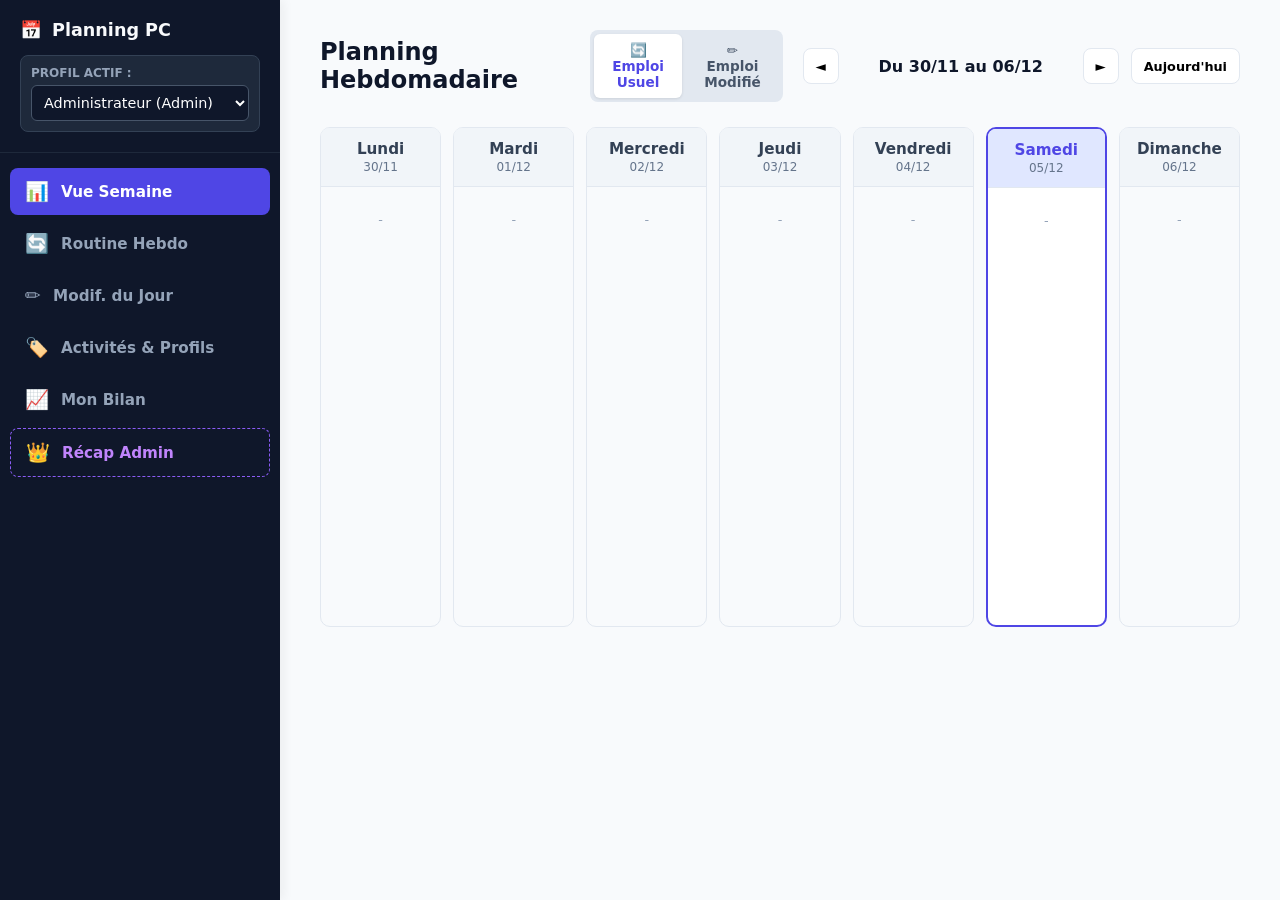
<file: index.html>
<!DOCTYPE html>
<html lang="fr">
<head>
  <meta charset="UTF-8">
  <meta name="viewport" content="width=device-width, initial-scale=1.0">
  <title>Gestionnaire d'Emploi du Temps - Multi-Profils & Admin</title>
  <link rel="stylesheet" href="style.css">
</head>
<body>

  <div class="app-container">

    <!-- BARRE LATÉRALE DE NAVIGATION -->
    <aside class="sidebar">
      <div class="sidebar-header">
        <h1><span>📅</span> Planning PC</h1>
        
        <div class="profile-switcher">
          <label>Profil Actif :</label>
          <select id="active-profile-select"></select>
        </div>
      </div>

      <nav class="sidebar-nav">
        <button id="nav-week" class="active" onclick="switchTab('week', this)"><span>📊</span> Vue Semaine</button>
        <button id="nav-routine" onclick="switchTab('routine', this)"><span>🔄</span> Routine Hebdo</button>
        <button id="nav-daily" onclick="switchTab('daily', this)"><span>✏️</span> Modif. du Jour</button>
        <button id="nav-activities" onclick="switchTab('activities', this)"><span>🏷️</span> Activités & Profils</button>
        <button id="nav-recap" onclick="switchTab('recap', this)"><span>📈</span> Mon Bilan</button>
        <button id="nav-admin-btn" class="nav-admin" onclick="switchTab('admin', this)" style="display:none;"><span>👑</span> Récap Admin</button>
      </nav>
    </aside>

    <!-- CONTENU PRINCIPAL -->
    <main class="main-content">

      <!-- VUE 1 : CALENDRIER SEMAINE -->
      <section id="view-week" class="view active">
        <div class="view-header">
          <h2>Planning Hebdomadaire</h2>
          
          <div style="display: flex; gap: 20px; align-items: center;">
            <div class="switch-tabs">
              <button id="week-mode-usuel" class="active" onclick="setWeeklyMode('usuel')">🔄 Emploi Usuel</button>
              <button id="week-mode-modifie" onclick="setWeeklyMode('modifie')">✏️ Emploi Modifié</button>
            </div>

            <div class="week-nav">
              <button onclick="changeWeek(-7)">◄</button>
              <div class="week-label" id="week-display-label">Semaine du ...</div>
              <button onclick="changeWeek(7)">►</button>
              <button onclick="resetToCurrentWeek()" style="width:auto; padding:0 12px; font-size:0.8rem;">Aujourd'hui</button>
            </div>
          </div>
        </div>

        <div class="weekly-grid-pc" id="weekly-grid-container"></div>
      </section>

      <!-- VUE 2 : ÉDITION ROUTINE -->
      <section id="view-routine" class="view">
        <div class="view-header">
          <h2>Gestion de la Routine (Semaine Type)</h2>
        </div>

        <div class="grid-2">
          <div class="card">
            <h3>Nouveau Créneau Usuel</h3>
            <div class="form-group">
              <label>Jour de la semaine :</label>
              <select id="routine-day">
                <option value="0">Lundi</option>
                <option value="1">Mardi</option>
                <option value="2">Mercredi</option>
                <option value="3">Jeudi</option>
                <option value="4">Vendredi</option>
                <option value="5">Samedi</option>
                <option value="6">Dimanche</option>
              </select>
            </div>
            <div class="form-row">
              <div class="form-group">
                <label>Heure Début :</label>
                <input type="time" id="routine-start" value="08:00">
              </div>
              <div class="form-group">
                <label>Heure Fin :</label>
                <input type="time" id="routine-end" value="12:00">
              </div>
            </div>
            <div class="form-group">
              <label>Activité :</label>
              <select id="routine-activity"></select>
            </div>
            <button class="btn" onclick="addRoutineSlot()">Ajouter à la Routine</button>
          </div>

          <div class="card">
            <div style="display: flex; justify-content: space-between; align-items: center; margin-bottom: 15px;">
              <h3 style="margin: 0; border: none;">Routine Enregistrée</h3>
              <select id="filter-routine-day" onchange="renderRoutine()" style="width: auto;">
                <option value="0">Lundi</option>
                <option value="1">Mardi</option>
                <option value="2">Mercredi</option>
                <option value="3">Jeudi</option>
                <option value="4">Vendredi</option>
                <option value="5">Samedi</option>
                <option value="6">Dimanche</option>
              </select>
            </div>
            <div id="routine-list"></div>
          </div>
        </div>
      </section>

      <!-- VUE 3 : ÉDITION JOUR -->
      <section id="view-daily" class="view">
        <div class="view-header">
          <h2>Modifications Ponctuelles du Jour</h2>
        </div>

        <div class="grid-2">
          <div class="card">
            <h3>Ajouter une Modification</h3>
            <div class="form-group">
              <label>Date ciblée :</label>
              <input type="date" id="daily-date" onchange="renderDailyView()">
            </div>
            <div class="form-row">
              <div class="form-group">
                <label>Heure Début :</label>
                <input type="time" id="mod-start" value="09:00">
              </div>
              <div class="form-group">
                <label>Heure Fin :</label>
                <input type="time" id="mod-end" value="11:00">
              </div>
            </div>
            <div class="form-group">
              <label>Activité de remplacement :</label>
              <select id="mod-activity"></select>
            </div>
            <div class="form-group">
              <label>Note / Motif :</label>
              <input type="text" id="mod-note" placeholder="ex: RDV pro, Congé...">
            </div>
            <button class="btn" onclick="addOverride()">Appliquer la Modification</button>
          </div>

          <div class="card">
            <h3>Modifications Actives pour ce Jour</h3>
            <div id="daily-actual-list"></div>
          </div>
        </div>
      </section>

      <!-- VUE 4 : ACTIVITÉS & PROFILS -->
      <section id="view-activities" class="view">
        <div class="view-header">
          <h2>Paramètres : Activités & Profils</h2>
        </div>

        <div class="grid-2">
          <div>
            <div class="card">
              <h3>Créer un Profil</h3>
              <div class="form-group">
                <label>Nom du profil :</label>
                <input type="text" id="new-profile-name" placeholder="ex: Jean, Marie...">
              </div>
              <div class="form-group">
                <label>Rôle :</label>
                <select id="new-profile-role">
                  <option value="false">Utilisateur Standard</option>
                  <option value="true">Administrateur</option>
                </select>
              </div>
              <button class="btn" onclick="addProfile()">Créer le Profil</button>
            </div>

            <div class="card">
              <h3>Profils Existants</h3>
              <div id="profiles-list"></div>
            </div>
          </div>

          <div>
            <div class="card">
              <h3>Nouvelle Activité (Globale)</h3>
              <div class="form-group">
                <label>Nom de l'activité :</label>
                <input type="text" id="act-name" placeholder="ex: Travail, Sport...">
              </div>
              <div class="form-group">
                <label>Couleur du bloc :</label>
                <input type="color" id="act-color" value="#4f46e5" style="height: 40px; cursor: pointer;">
              </div>
              <button class="btn" onclick="addActivity()">Ajouter l'Activité</button>
            </div>

            <div class="card">
              <h3>Liste des Activités</h3>
              <div id="activities-list"></div>
            </div>
          </div>
        </div>
      </section>

      <!-- VUE 5 : RÉCAPITULATIF INDIVIDUEL -->
      <section id="view-recap" class="view">
        <div class="view-header">
          <h2>Mon Récapitulatif Personnel</h2>
          <div class="switch-tabs">
            <button id="tab-btn-log" class="active" onclick="switchSubTab('log')">📋 Journal</button>
            <button id="tab-btn-stats" onclick="switchSubTab('stats')">📊 Bilan d'Heures</button>
          </div>
        </div>

        <div id="subtab-log">
          <div class="card">
            <h3>Historique de mes modifications</h3>
            <div id="overrides-log-list"></div>
          </div>
        </div>

        <div id="subtab-stats" style="display: none;">
          <div class="card">
            <div style="display: flex; justify-content: space-between; align-items: center; margin-bottom: 15px;">
              <h3 style="margin: 0; border: none;">Volume d'Heures Mensuel</h3>
              <div style="display: flex; align-items: center; gap: 10px;">
                <label style="margin: 0;">Mois :</label>
                <input type="month" id="stats-month" onchange="renderStats()" style="width: auto;">
              </div>
            </div>

            <table>
              <thead>
                <tr>
                  <th>Activité</th>
                  <th>Temps Normal</th>
                  <th>Temps Effectif</th>
                  <th>Écart</th>
                </tr>
              </thead>
              <tbody id="stats-table-body"></tbody>
            </table>
          </div>
        </div>
      </section>

      <!-- VUE 6 : ADMIN -->
      <section id="view-admin" class="view">
        <div class="view-header">
          <h2>👑 Tableau de Bord Administrateur</h2>
          <div style="display: flex; align-items: center; gap: 10px;">
            <label style="margin: 0; font-weight: 700;">Mois d'analyse :</label>
            <input type="month" id="admin-stats-month" onchange="renderAdminView()" style="width: auto;">
          </div>
        </div>

        <div class="card">
          <h3>Récapitulatif Global des Profils</h3>
          <p style="font-size:0.85rem; color:var(--text-light); margin-bottom:15px;">
            Cliquez sur la ligne d'un profil pour dérouler le détail par activité.
          </p>

          <table>
            <thead>
              <tr>
                <th>Profil</th>
                <th>Rôle</th>
                <th>Heures en + (Total)</th>
                <th>Heures en - (Total)</th>
                <th>Différence Nette</th>
                <th style="text-align: right;">Action</th>
              </tr>
            </thead>
            <tbody id="admin-table-body"></tbody>
          </table>
        </div>
      </section>

    </main>
  </div>

  <!-- Charger le script principal ES Module -->
  <script type="module" src="js/app.js"></script>
</body>
</html>
</file>
<file: style.css>
:root {
  --primary: #4f46e5;
  --primary-hover: #4338ca;
  --bg: #f8fafc;
  --sidebar-bg: #0f172a;
  --card-bg: #ffffff;
  --text: #334155;
  --text-light: #64748b;
  --border: #e2e8f0;
  --highlight: #f59e0b;
  --highlight-bg: #fffbe6;
  --danger: #ef4444;
  --danger-hover: #dc2626;
  --success: #10b981;
  --admin-badge: #8b5cf6;
}

* { box-sizing: border-box; margin: 0; padding: 0; font-family: 'Segoe UI', system-ui, -apple-system, sans-serif; }
body { background-color: var(--bg); color: var(--text); min-height: 100vh; display: flex; }

.app-container { display: flex; width: 100vw; min-height: 100vh; }

/* SIDEBAR */
aside.sidebar {
  width: 280px;
  background: var(--sidebar-bg);
  color: white;
  display: flex;
  flex-direction: column;
  flex-shrink: 0;
  box-shadow: 4px 0 10px rgba(0,0,0,0.05);
}
.sidebar-header { padding: 20px; border-bottom: 1px solid #1e293b; }
.sidebar-header h1 { font-size: 1.1rem; font-weight: 700; color: #f8fafc; display: flex; align-items: center; gap: 10px; margin-bottom: 15px; }

.profile-switcher { background: #1e293b; padding: 10px; border-radius: 8px; border: 1px solid #334155; }
.profile-switcher label { display: block; font-size: 0.75rem; color: #94a3b8; text-transform: uppercase; font-weight: 700; margin-bottom: 5px; }
.profile-switcher select { background: #0f172a; color: white; border: 1px solid #475569; border-radius: 6px; padding: 8px; font-size: 0.9rem; width: 100%; cursor: pointer; }

nav.sidebar-nav { display: flex; flex-direction: column; padding: 15px 10px; gap: 5px; flex: 1; }
nav.sidebar-nav button {
  display: flex;
  align-items: center;
  gap: 12px;
  padding: 12px 15px;
  border: none;
  background: transparent;
  color: #94a3b8;
  border-radius: 8px;
  font-size: 0.95rem;
  font-weight: 600;
  cursor: pointer;
  text-align: left;
  transition: all 0.2s ease;
}
nav.sidebar-nav button:hover { background: #1e293b; color: #f8fafc; }
nav.sidebar-nav button.active { background: var(--primary); color: white; }
nav.sidebar-nav button.nav-admin { border: 1px dashed var(--admin-badge); color: #c084fc; }
nav.sidebar-nav button.nav-admin.active { background: var(--admin-badge); color: white; border: none; }
nav.sidebar-nav button span { font-size: 1.2rem; }

/* MAIN CONTENT */
main.main-content { flex: 1; padding: 30px 40px; overflow-y: auto; max-width: 1600px; }

.view { display: none; }
.view.active { display: block; }

.view-header { display: flex; justify-content: space-between; align-items: center; margin-bottom: 25px; }
.view-header h2 { font-size: 1.5rem; font-weight: 700; color: #0f172a; }

.grid-2 { display: grid; grid-template-columns: 360px 1fr; gap: 25px; }
.card { background: var(--card-bg); border-radius: 12px; padding: 20px; box-shadow: 0 1px 3px rgba(0,0,0,0.05); border: 1px solid var(--border); margin-bottom: 20px; }
.card h3 { font-size: 1.1rem; margin-bottom: 15px; color: #0f172a; border-bottom: 1px solid var(--border); padding-bottom: 10px; }

.form-group { margin-bottom: 15px; }
.form-row { display: flex; gap: 12px; }
.form-row .form-group { flex: 1; }
label { display: block; font-size: 0.85rem; font-weight: 600; margin-bottom: 6px; color: #475569; }
input, select { width: 100%; padding: 10px 12px; border: 1px solid var(--border); border-radius: 8px; font-size: 0.95rem; background: #fff; color: var(--text); outline: none; }
input:focus, select:focus { border-color: var(--primary); box-shadow: 0 0 0 3px rgba(79, 70, 229, 0.1); }

.btn { background: var(--primary); color: white; border: none; padding: 11px 18px; border-radius: 8px; font-size: 0.9rem; font-weight: 600; cursor: pointer; transition: background 0.2s; display: inline-flex; align-items: center; justify-content: center; gap: 8px; width: 100%; }
.btn:hover { background: var(--primary-hover); }
.btn-sm { padding: 6px 12px; font-size: 0.8rem; width: auto; }
.btn-danger { background: var(--danger); color: white; border: none; padding: 5px 10px; font-size: 0.8rem; border-radius: 6px; cursor: pointer; }
.btn-danger:hover { background: var(--danger-hover); }

.switch-tabs { display: inline-flex; background: #e2e8f0; border-radius: 8px; padding: 4px; gap: 4px; }
.switch-tabs button { padding: 8px 16px; border: none; background: transparent; border-radius: 6px; font-size: 0.85rem; font-weight: 600; cursor: pointer; color: #475569; }
.switch-tabs button.active { background: white; color: var(--primary); box-shadow: 0 1px 3px rgba(0,0,0,0.1); }

/* WEEKLY CALENDAR */
.week-nav { display: flex; align-items: center; gap: 12px; }
.week-nav button { width: 36px; height: 36px; border-radius: 8px; border: 1px solid var(--border); background: white; font-weight: bold; cursor: pointer; }
.week-label { font-size: 1rem; font-weight: 700; color: #0f172a; min-width: 220px; text-align: center; }

.weekly-grid-pc { display: grid; grid-template-columns: repeat(7, 1fr); gap: 12px; margin-top: 15px; }
.day-column { background: #f8fafc; border-radius: 10px; border: 1px solid var(--border); min-height: 500px; display: flex; flex-direction: column; }
.day-column.is-today { border: 2px solid var(--primary); background: #fff; }
.day-header { background: #f1f5f9; padding: 12px; text-align: center; border-bottom: 1px solid var(--border); border-top-left-radius: 8px; border-top-right-radius: 8px; }
.day-column.is-today .day-header { background: #e0e7ff; color: var(--primary); }
.day-name { font-weight: 700; font-size: 0.95rem; }
.day-date { font-size: 0.75rem; color: var(--text-light); margin-top: 2px; }

.day-events { padding: 10px; display: flex; flex-direction: column; gap: 8px; flex: 1; }
.cal-card { padding: 10px; border-radius: 8px; font-size: 0.85rem; border-left: 5px solid #ccc; background: white; box-shadow: 0 1px 2px rgba(0,0,0,0.05); border: 1px solid var(--border); border-left-width: 5px; }
.cal-card.modified { background: var(--highlight-bg); border-color: var(--highlight); border-style: dashed; }
.cal-card-title { font-weight: 700; font-size: 0.9rem; display: flex; justify-content: space-between; align-items: center; }
.cal-card-time { font-size: 0.78rem; color: var(--text-light); font-weight: 600; }
.cal-card-note { font-size: 0.75rem; color: #64748b; font-style: italic; margin-top: 2px; }
.badge-modified { background: var(--highlight); color: white; font-size: 0.65rem; padding: 2px 6px; border-radius: 6px; font-weight: 700; text-transform: uppercase; }

/* LISTS */
.slot-item { display: flex; justify-content: space-between; align-items: center; padding: 12px 15px; border-radius: 8px; margin-bottom: 10px; background: white; border: 1px solid var(--border); border-left: 5px solid #ccc; }
.slot-item.slot-modified { background: var(--highlight-bg); border-color: var(--highlight); border-style: dashed; }
.slot-info { display: flex; flex-direction: column; gap: 3px; }
.slot-title { font-weight: 700; font-size: 0.95rem; }
.slot-time { font-size: 0.8rem; color: var(--text-light); }

/* TABLES & ACCORDIONS */
table { width: 100%; border-collapse: collapse; margin-top: 10px; font-size: 0.9rem; }
th, td { text-align: left; padding: 12px 15px; border-bottom: 1px solid var(--border); }
th { background: #f8fafc; font-weight: 700; color: #475569; }
.diff-plus { color: var(--success); font-weight: 700; }
.diff-minus { color: var(--danger); font-weight: 700; }
.badge-user { background: #e2e8f0; color: #475569; padding: 3px 8px; border-radius: 12px; font-size: 0.75rem; font-weight: 600; }
.badge-admin-role { background: #f3e8ff; color: var(--admin-badge); padding: 3px 8px; border-radius: 12px; font-size: 0.75rem; font-weight: 700; }

tr.profile-summary-row { cursor: pointer; transition: background 0.2s; }
tr.profile-summary-row:hover { background: #f1f5f9; }
tr.accordion-details-row { display: none; background: #f8fafc; }
tr.accordion-details-row.open { display: table-row; }
.accordion-inner-container { padding: 15px 20px; background: #f8fafc; border-left: 4px solid var(--primary); margin: 5px 0; border-radius: 0 8px 8px 0; }
.sub-table { background: white; border-radius: 8px; overflow: hidden; border: 1px solid var(--border); }
.sub-table th { background: #f1f5f9; font-size: 0.8rem; }
.sub-table td { font-size: 0.85rem; padding: 8px 12px; }
.badge-attente { background: #fef3c7; color: #b45309; padding: 3px 8px; border-radius: 12px; font-size: 0.7rem; font-weight: 700; }
.badge-valide  { background: #d1fae5; color: #047857; padding: 3px 8px; border-radius: 12px; font-size: 0.7rem; font-weight: 700; }
.badge-refuse  { background: #fee2e2; color: #b91c1c; padding: 3px 8px; border-radius: 12px; font-size: 0.7rem; font-weight: 700; }
</file>
